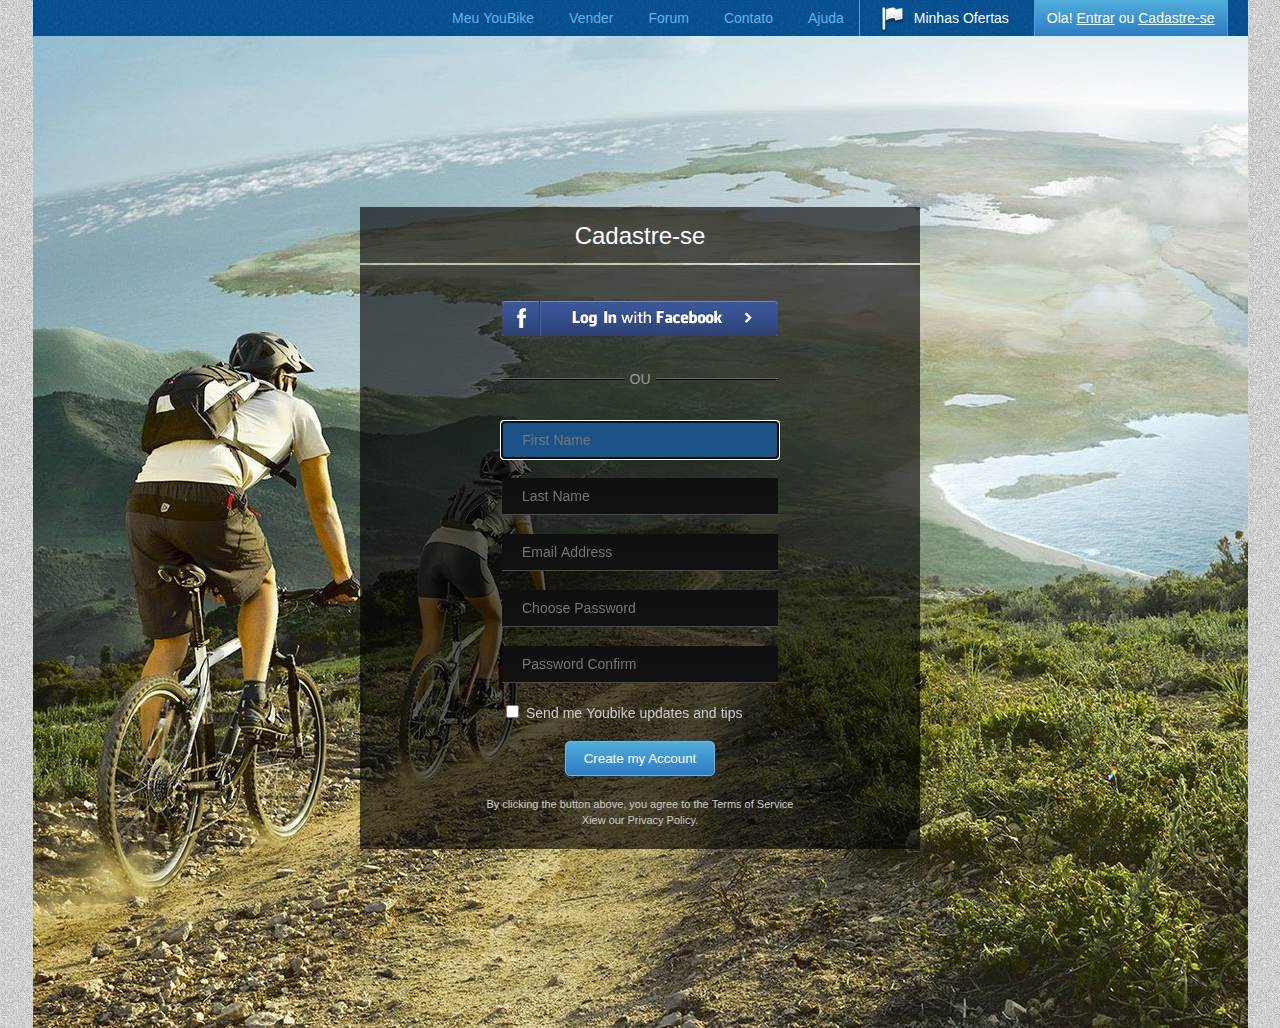
<file: index.html>
<!DOCTYPE html>
<html lang="pt">
<head>
  <meta charset="UTF-8">
  <link rel="stylesheet" href="css/reset.css">
  <link rel="stylesheet" href="css/style.css">
  <title>Cadastre</title>
</head>
<body>
  <div class="wrapper">
    <header class="main-header">
      <nav class="main-menu">
        <ul>
          <li><a href="#">Meu YouBike</a></li>
          <li><a href="#">Vender</a></li>
          <li><a href="#">Forum</a></li>
          <li><a href="#">Contato</a></li>
          <li><a href="#"> Ajuda</a></li>
        </ul>
      </nav>
      <div class="offers">
        <p><a href="#">Minhas Ofertas</a></p>
      </div>
      <div class="user-block active">
        <p>Ola! <a href="#">Entrar</a> ou <a href="#">Cadastre-se</a></p>
      </div>
    </header>
    <div class="account">
      <h1>Cadastre-se</h1>
      <div class="container">
        <a class="facebook" href="#">facebook</a>
        <div class="separator">OU</div>
        <form class="registration" action="https://meu.youbike.com" method="post">
          <input type="text" name="first-name" placeholder="First Name" autofocus required><br>
          <input type="text" name="last-name" placeholder="Last Name"><br>
          <input type="email" name="Email" placeholder="Email Address" required><br>
          <input type="password" placeholder="Choose Password" required><br>
          <input type="password" placeholder="Password Confirm" required><br>
          <input type="checkbox" id="subscription">
          <label for="subscription">Send me Youbike updates and tips</label><br>
          <input type="submit" value="Create my Account">
        </form>
        <p>By clicking the button above, you agree to the Terms of Service Xiew our Privacy Policy.</p>
      </div>
    </div>
  </div>
</body>
</html>
</file>
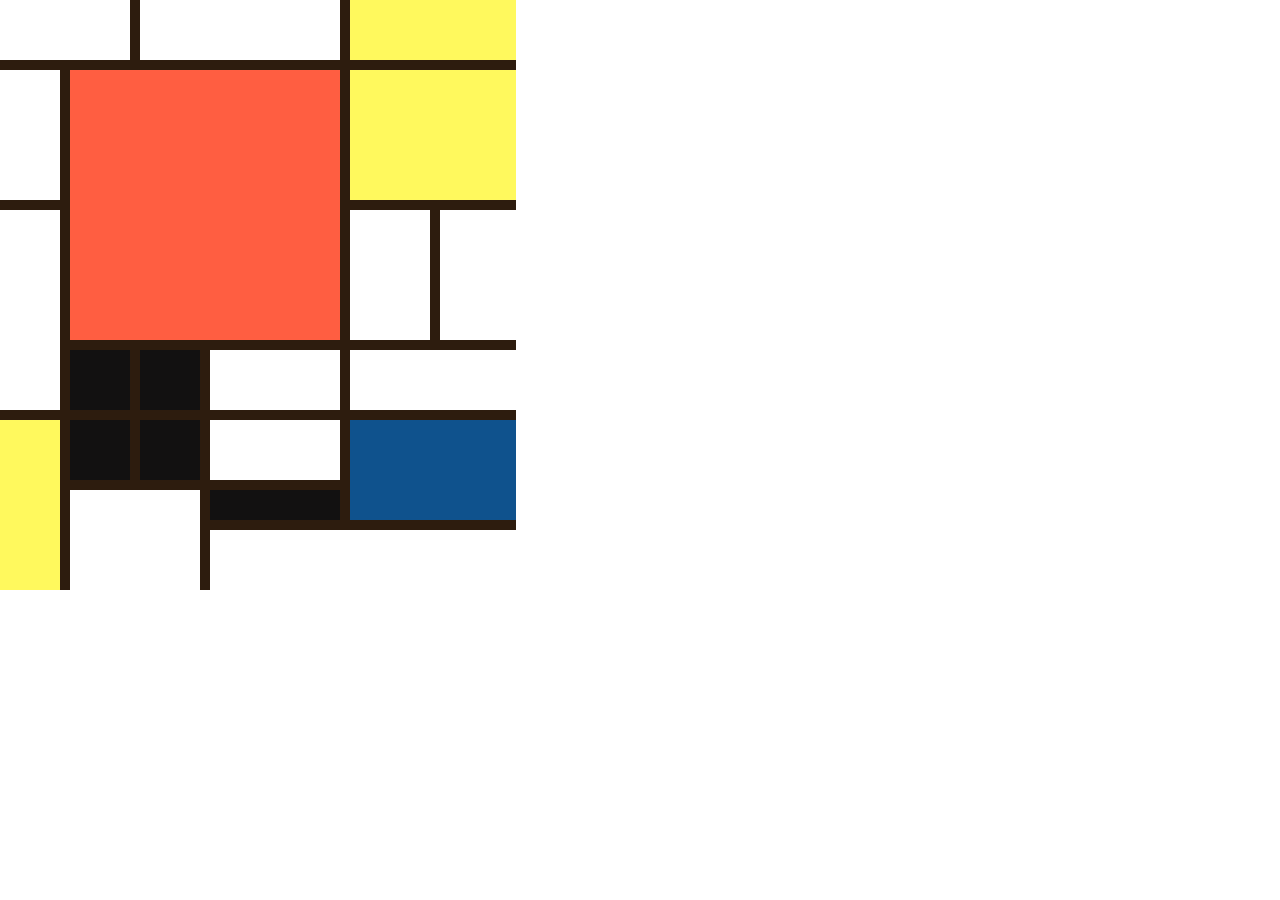
<file: tabl/index.html>
<!DOCTYPE html>
<html>
<head>
	<meta charset="UTF-8">
	<link rel="stylesheet" href="css/reset.css">
	<link rel="stylesheet" href="css/style.css">
	<title>Piet Mondriaan</title>
</head>
<body>
  <table>
  	<tr>
  		<td class="n11" colspan="2"></td>
			<td class="n31" colspan="2"></td>
			<td class="n51" colspan="2"></td>
  	</tr>
		<tr>
  		<td class="n21"></td>
			<td class="n22" colspan="3" rowspan="2"></td>
			<td class="n25" colspan="2"></td>
  	</tr>
		<tr>
  		<td class="n31" rowspan="2"></td>
			<td class="n35"></td>
			<td class="n36"></td>
  	</tr>
		<tr>
			<td class="n42"></td>
			<td class="n43"></td>
			<td class="n44"></td>
			<td class="n45" colspan="2"></td>
  	</tr>
		<tr>
  		<td class="n51" rowspan="3"></td>
			<td class="n52"></td>
			<td class="n53"></td>
			<td class="n54"></td>
			<td class="n55" colspan="2" rowspan="2"></td>
  	</tr>
		<tr>
			<td class="n62" colspan="2" rowspan="2"></td>
			<td class="n64"></td>
  	</tr>
		<tr>
			<td class="n74" colspan="3"></td>
		</tr>
  </table>
</body>
</html>
</file>
<file: css/style.css>
@font-face {
	font-family: "Helvetica Neue";
	src: url("../fonts/subset-HelveticaNeue.eot");
	src: url("../fonts/subset-HelveticaNeue.eot?#iefix") format("embedded-opentype"),
		url("../fonts/subset-HelveticaNeue.woff2") format("woff2"),
		url("../fonts/subset-HelveticaNeue.woff") format("woff"),
		url("../fonts/subset-HelveticaNeue.ttf") format("truetype");
	font-weight: normal;
	font-style: normal;
}

body{
  font-family: "Helvetica Neue", Arial, sans-serif;
  font-size: 14px;
  line-height: 16px;
  background: url("../img/background2.png");
}

.wrapper {
  background: url("../img/background.jpg") no-repeat;
  background-size: cover;
  width: 1215px;
  height: 1028px;
  margin: 0 auto;
  position: relative;
}

/*HEADER*/
.main-header {
  line-height: 14px;
  color: #60b5ed;
  background: #085494 url("../img/menu.png");
  display: flex;
  justify-content: flex-end;
}

.main-menu {
  font-size: 0;
  border-right: 1px solid #56a2dc;
}

.main-menu li {
  display: inline-block;
  vertical-align: top;
}

.main-menu a {
  font-size: 14px;
  color: #60b5ed;
  text-decoration: none;
  display: block;
  padding: 11px 15px 11px 20px;
}

.main-menu a:hover {
  background-color: #4eabda;
  color: #ffffff;
}

.user-block {
  border-right: 1px solid #56a2dc;
  margin-right: 20px;
}

.offers {
  border-right: 1px solid #56a2dc;
}

.offers p {
  display: inline-block;
  padding: 11px 5px;
  vertical-align: top;
  margin-right: 20px;
}

.offers a {
  color: #ffffff;
  text-decoration: none;
}

.offers::before {
  content: "";
  background: url("../img/icon.png") no-repeat;
  background-position: center;
  display: inline-block;
  vertical-align: top;
  width: 25px;
  height: 27px;
  margin: 7px 0 0 20px;
}

.user-block p {
	color: #ffffff;
  padding: 11px 12px;
}

.user-block a {
	color: #ffffff;
}

.user-block.active span {
	text-decoration: underline;
}

.offers:active,
.user-block.active {
  background-image: linear-gradient(to bottom, #50afdc, #2e7ac4)
}

/*MODAL WINDOW*/
.account {
  width: 560px;
  height: 614px;
  position: absolute;
  left: 0;
  top: 0;
  right: 0;
  bottom: 0;
  margin:auto;
}

.account h1 {
  background-color: rgba(0, 0, 0, 0.63);
  font-size: 24px;
  text-align: center;
  color: #ffffff;
  padding: 20px 0;
  margin-bottom: 2px;
}

.facebook {
  font-size: 0;
  background: #3a5598 url("../img/facebook.png");
  display: block;
  width: 276px;
  height: 35px;
  margin: 35px auto;
}

.container {
  background-color: rgba(0, 0, 0, 0.63);
  border: 1px solid transparent;
}

.separator {
  color: #999999;
  text-align: center;
  background: url("../img/line.png") no-repeat;
  background-position: center;
  width: 276px;
  margin: 0 auto;
}

/*FORM*/
.registration {
  width: 276px;
  margin: 35px auto 20px auto;
}

.registration input[type="text"],
.registration input[type="password"],
.registration input[type="email"] {
	font-family: "Helvetica Neue", Arial, sans-serif;
  font-size: 14px;
  line-height: 16px;
  color: #cccccc;
  background-image: linear-gradient(to bottom, #0f0f0f, #111111);
  box-shadow: 0 1px 0 0 #4b4b4b;
  border: none;
  width: 100%;
  padding: 10px 20px;
  margin-bottom: 20px;
  box-sizing: border-box;
}

.registration input[type="text"]:focus,
.registration input[type="password"]:focus,
.registration input[type="email"]:focus {
  color: #ffffff;
  background-image: linear-gradient(to bottom, #1b5288, #1b5288);
  box-shadow: 0 1px 0 0 #699bcd;
}

.registration label {
  color: #cccccc;
}

.registration input[type="submit"] {
  color: #ffffff;
  background-image: linear-gradient(to bottom, #50aedb, #2e7ac4);
  border: 1px solid #6bb8e7;
  border-radius: 5px;
  display: block;
  width: 150px;
  height: 35px;
  margin: 20px auto;
}

.account p {
  font-size: 11px;
  color: #cccccc;
  text-align: center;
  width: 310px;
  margin: 20px auto;
}
</file>
<file: tabl/css/style.css>
table {
  border-collapse: collapse;
}

td {
  border: 10px solid #2d1c0e;
  width: 60px;
  height: 60px;
}

.n11,
.n31,
.n51 {
  border-top: 0;
}

.n11,
.n21,
.n31,
.n51 {
  border-left: 0;
}

.n51,
.n25,
.n36,
.n45,
.n55,
.n74 {
  border-right: 0;
}

.n51,
.n62,
.n74 {
  border-bottom: 0;
}


.n51,
.n25 {
  background-color: #fff95d;
}

.n22 {
  background-color: #ff5e41;
}

.n42,
.n43,
.n52,
.n53,
.n64 {
  background-color: #121111;
}

.n55 {
  background-color: #0f528d;
}

.n21 {
  width: 48px;
  height: 130px;
}

.n35 {
  width: 80px;
  height: 130px;
}

.n36 {
  width: 76px;
}

.n44 {
  width: 130px;
}

.n64 {
  height: 30px;
}
</file>
